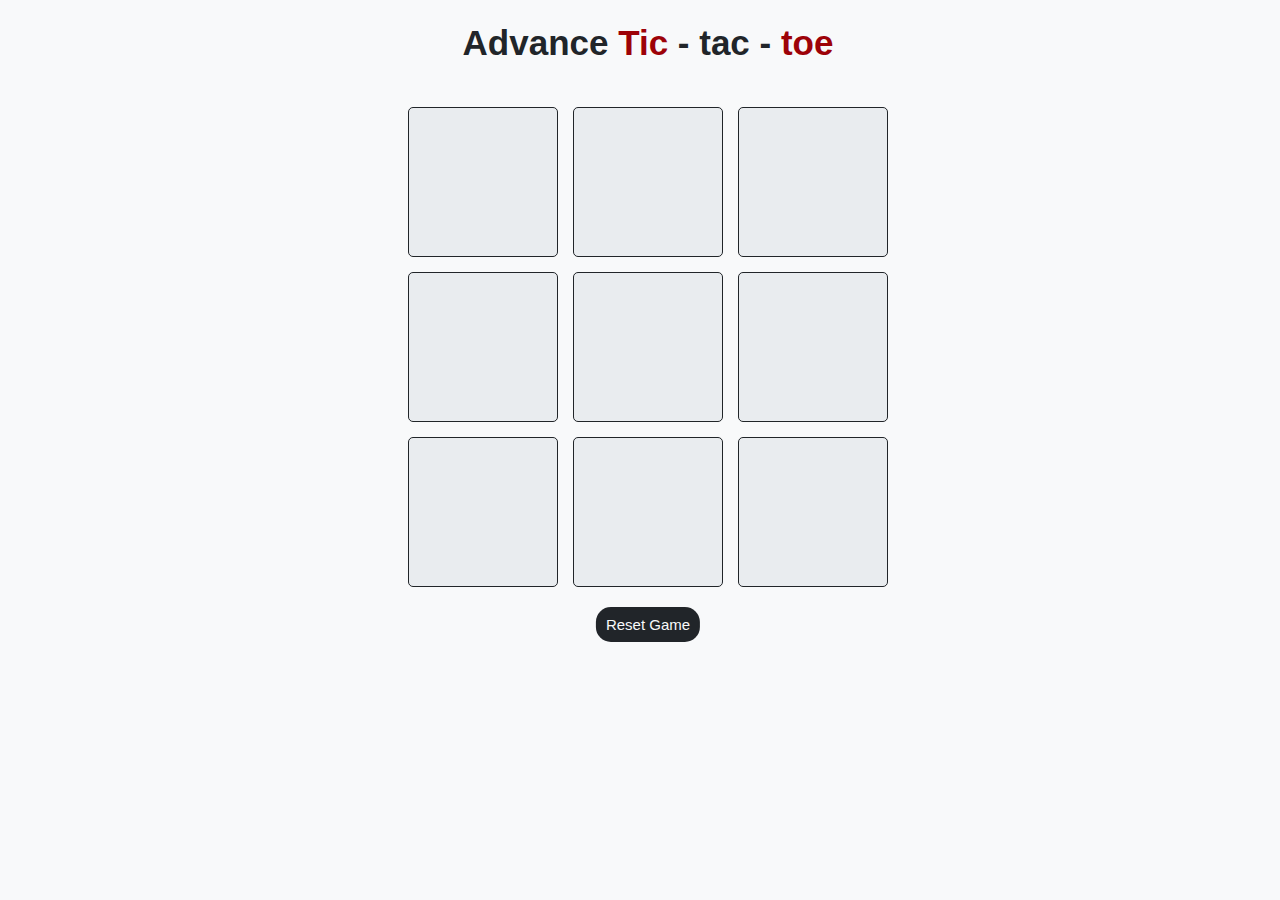
<file: Advanced Tic-tac-toe/index.html>
<!DOCTYPE html>
<html lang="en">

<head>
    <meta charset="UTF-8">
    <meta name="viewport" content="width=device-width, initial-scale=1.0">
    <title>Advance tic-tac-toe</title>
    <link rel="stylesheet" href="styles.css" />
</head>

<body>
    <div class="pop-up">
        <h2 class="dec-winner"></h2>
        <button class="btn new-btn">New Game</button>
    </div>
    <header>
        <h1>Advance <span>Tic</span> - tac - <span>toe</span></h1>
    </header>

    <main class="container">
        <button class="box"></button>
        <button class="box"></button>
        <button class="box"></button>
        <button class="box"></button>
        <button class="box"></button>
        <button class="box"></button>
        <button class="box"></button>
        <button class="box"></button>
        <button class="box"></button>
    </main>
    <button class="btn btn-align reset-btn">Reset Game</button>
    <script src="script.js"></script>
</body>

</html>
</file>
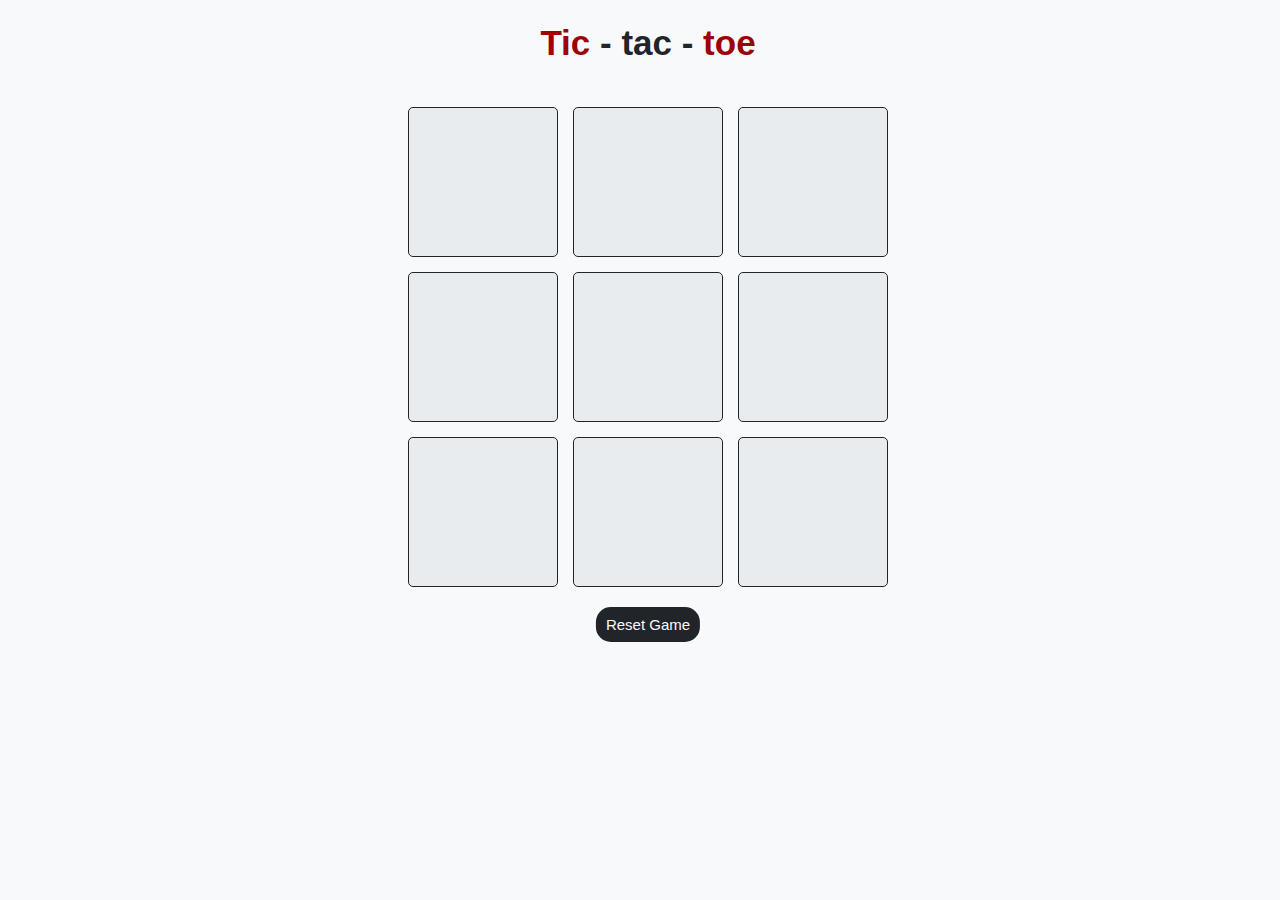
<file: Regular Tic-tac-toe/index.html>
<!DOCTYPE html>
<html lang="en">

<head>
    <meta charset="UTF-8">
    <meta name="viewport" content="width=device-width, initial-scale=1.0">
    <title>tic-tac-toe</title>
    <link rel="stylesheet" href="styles.css" />
</head>

<body>
    <div class="pop-up">
        <h2 class="dec-winner"></h2>
        <button class="btn new-btn">New Game</button>
    </div>
    <header>
        <h1><span>Tic</span> - tac - <span>toe</span></h1>
    </header>

    <main class="container">
        <button class="box"></button>
        <button class="box"></button>
        <button class="box"></button>
        <button class="box"></button>
        <button class="box"></button>
        <button class="box"></button>
        <button class="box"></button>
        <button class="box"></button>
        <button class="box"></button>
    </main>
    <button class="btn btn-align reset-btn">Reset Game</button>
    <script src="script.js"></script>
</body>

</html>
</file>
<file: Advanced Tic-tac-toe/styles.css>
* {
    font-family: sans-serif;
}

body {
    text-align: center;
    background-color: #F8F9FA;
    height: 100%;
    width: 100%;
}

header > h1 {
    font-size: 35px;
    font-weight: 900;
    color: #212529;
}

header>h1>span {
    color: #9D0208;
}

.container {
    width: 100%;
    height: 100%;
    display: grid;
    gap: 15px;
    grid-template-columns: 150px 150px 150px;
    align-items: center;
    justify-content: center;
    align-content: center;
    padding: 20px 0 20px 0;
}

.box {
    background-color: #E9ECEF;
    height: 150px;
    width: 150px;
    border-radius: 5px;
    border: 1px solid #212529;
    font-size: 55px;
    font-weight: 600;
}

.box:hover {
    background-color: #DEE2E6;
}

.pop-up {
    cursor: grab;
    background-color: #F8F9FA;
    width: 500px;
    height: 200px;
    border-radius: 5px;
    border: 2px solid black;
    position: absolute;
    left: 50%;
    top: 50%;
    transform: translate(-50%, -50%);
    z-index: 100;
    display: flex;
    align-items: center;
    justify-content: center;
    flex-direction: column;
}

.pop-up:active { 
    cursor: grabbing;
}

.pop-up > h2 {
    font-size: 25px;
    font-weight: 900;
    color: #343A40;
}

.btn {
    background-color: #212529;
    color: #F8F9FA;
    font-weight: 400;
    font-size: 15px;
    height: 35px;
    width: auto;
    padding: 10px;
    border-radius: 15px;
    border: none;
    display: flex;
    align-items: center;
    justify-content: center;
    cursor: pointer;
}

.btn:hover {
    color: #212529;
    background-color: #F8F9FA;
    border: 1px solid #212529;
}

.btn:active {
    color: #F8F9FA;
    background-color: #9D0208;
    border: none;
}

.btn-align {
    position: relative;
    left: 50%;
    transform: translate(-50%);
}

.hidden {
    display: none;
}
</file>
<file: Regular Tic-tac-toe/styles.css>
* {
    font-family: sans-serif;
}

body {
    text-align: center;
    background-color: #F8F9FA;
    height: 100%;
    width: 100%;
}

header > h1 {
    font-size: 35px;
    font-weight: 900;
    color: #212529;
}

header>h1>span {
    color: #9D0208;
}

.container {
    width: 100%;
    height: 100%;
    display: grid;
    gap: 15px;
    grid-template-columns: 150px 150px 150px;
    align-items: center;
    justify-content: center;
    align-content: center;
    padding: 20px 0 20px 0;
}

.box {
    background-color: #E9ECEF;
    height: 150px;
    width: 150px;
    border-radius: 5px;
    border: 1px solid #212529;
    font-size: 55px;
    font-weight: 600;
}

.box:hover {
    background-color: #DEE2E6;
}

.pop-up {
    cursor: grab;
    background-color: #F8F9FA;
    width: 500px;
    height: 200px;
    border-radius: 5px;
    border: 2px solid black;
    position: absolute;
    left: 50%;
    top: 50%;
    transform: translate(-50%, -50%);
    z-index: 100;
    display: flex;
    align-items: center;
    justify-content: center;
    flex-direction: column;
}

.pop-up:active { 
    cursor: grabbing;
}

.pop-up > h2 {
    font-size: 25px;
    font-weight: 900;
    color: #343A40;
}

.btn {
    background-color: #212529;
    color: #F8F9FA;
    font-weight: 400;
    font-size: 15px;
    height: 35px;
    width: auto;
    padding: 10px;
    border-radius: 15px;
    border: none;
    display: flex;
    align-items: center;
    justify-content: center;
    cursor: pointer;
}

.btn:hover {
    color: #212529;
    background-color: #F8F9FA;
    border: 1px solid #212529;
}

.btn:active {
    color: #F8F9FA;
    background-color: #9D0208;
    border: none;
}

.btn-align {
    position: relative;
    left: 50%;
    transform: translate(-50%);
}

.hidden {
    display: none;
}
</file>
